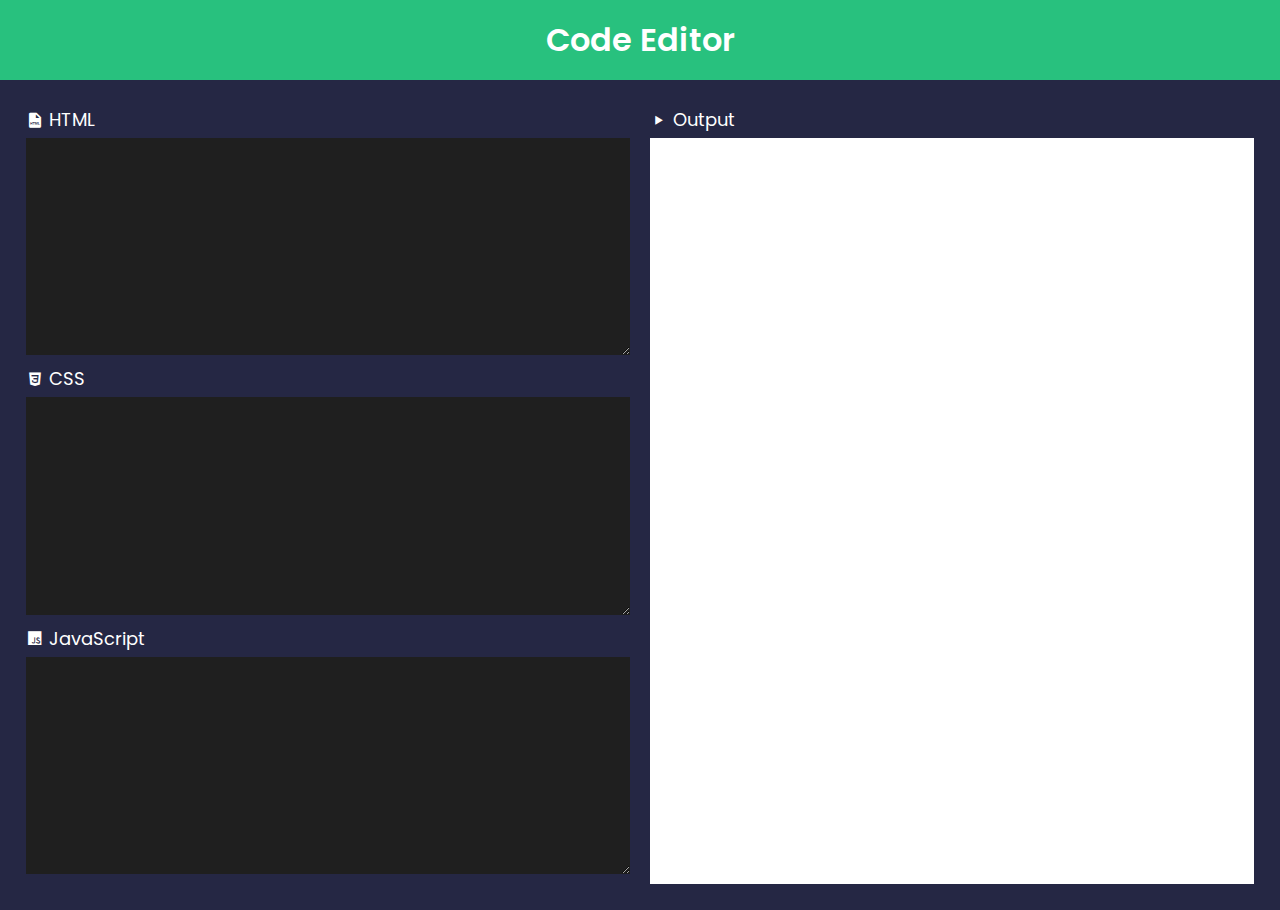
<file: index.html>
<!DOCTYPE html>
<html lang="en">
<head>
  <meta charset="UTF-8">
  <meta name="viewport" content="width=device-width, initial-scale=1.0">
  <title>Code Editor</title>
  <link rel="stylesheet" href="style.css">
  <link href="https://unpkg.com/boxicons@2.1.4/css/boxicons.min.css" rel="stylesheet">
</head>
<body>
  <section class="container"> 
    <h1>Code Editor</h1>
    <div class="editor">
      <div class="left">
        <label for=""><i class="bx bxs-file-html"></i>HTML</label>
        <textarea onkeyup="run()" spellcheck="false" id="html-code"></textarea>

        <label for=""><i class="bx bxl-css3"></i>CSS</label>
        <textarea onkeyup="run()" spellcheck="false" id="css-code"></textarea>

        <label for=""><i class="bx bxl-javascript"></i>JavaScript</label>
        <textarea onkeyup="run()" spellcheck="false" id="js-code"></textarea>
      </div>
      <div class="right">
        <label for=""><i class="bx bx-play"></i>Output</label>
        <iframe id="output"></iframe>
      </div>
    </div>
  </section>
  <script src="script.js"></script>
</body>
</html>
</file>
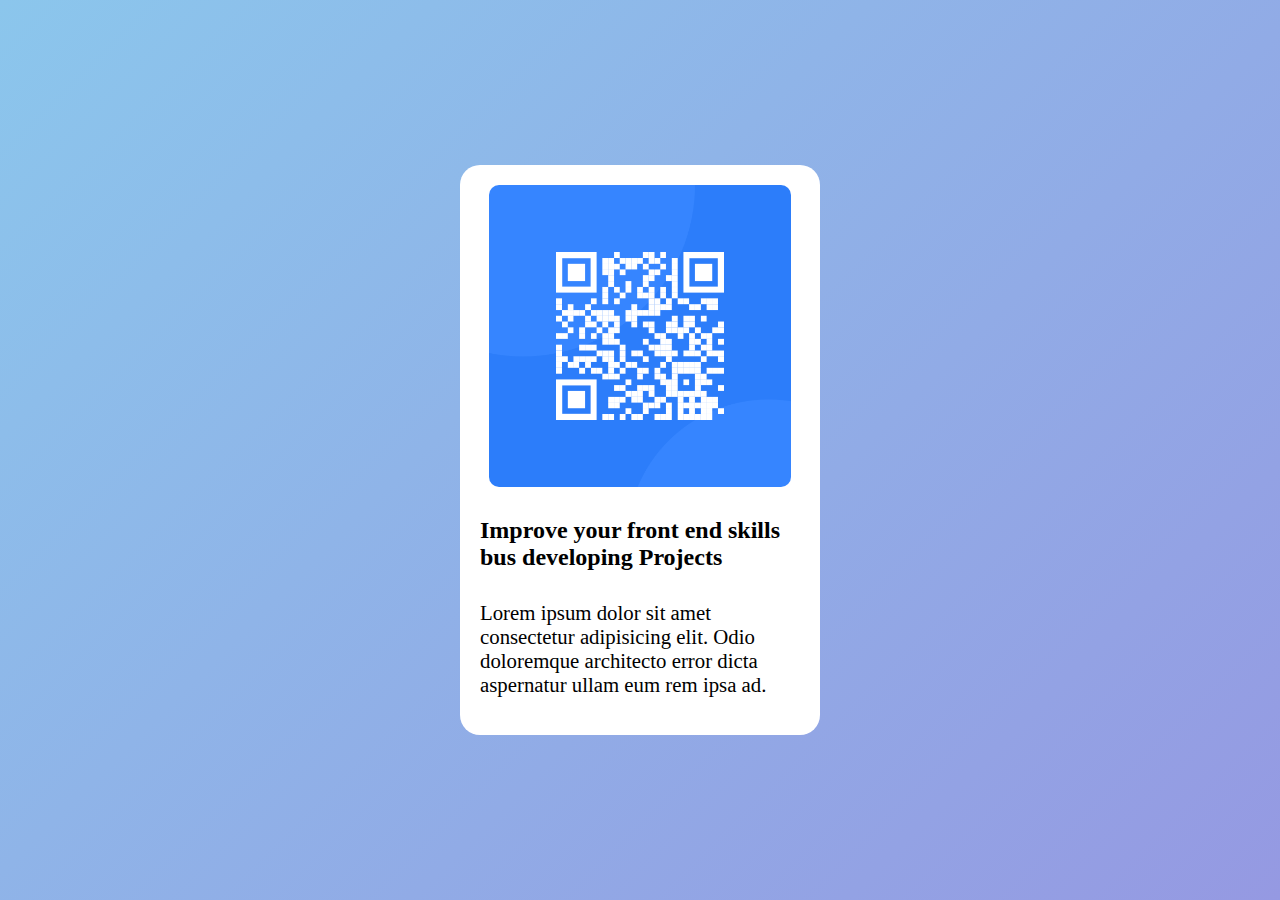
<file: Cards Project/index.html>
<!DOCTYPE html>
<html lang="en"> 
<head>
  <meta charset="UTF-8">
  <meta name="viewport" content="width=device-width, initial-scale=1.0">
  <title>Cards</title>
  <link rel="stylesheet" href="style.css">
</head>
<body>
  <div class="container">
  
    <div class="card"> 
      <img src="qrcode.png" alt="">

      <h2>Improve your front end skills bus developing Projects</h2>

      <p>Lorem ipsum dolor sit amet consectetur adipisicing elit. Odio doloremque architecto error dicta aspernatur ullam eum rem ipsa ad.
      </p>
    </div>

  </div>
</body>
</html>
</file>
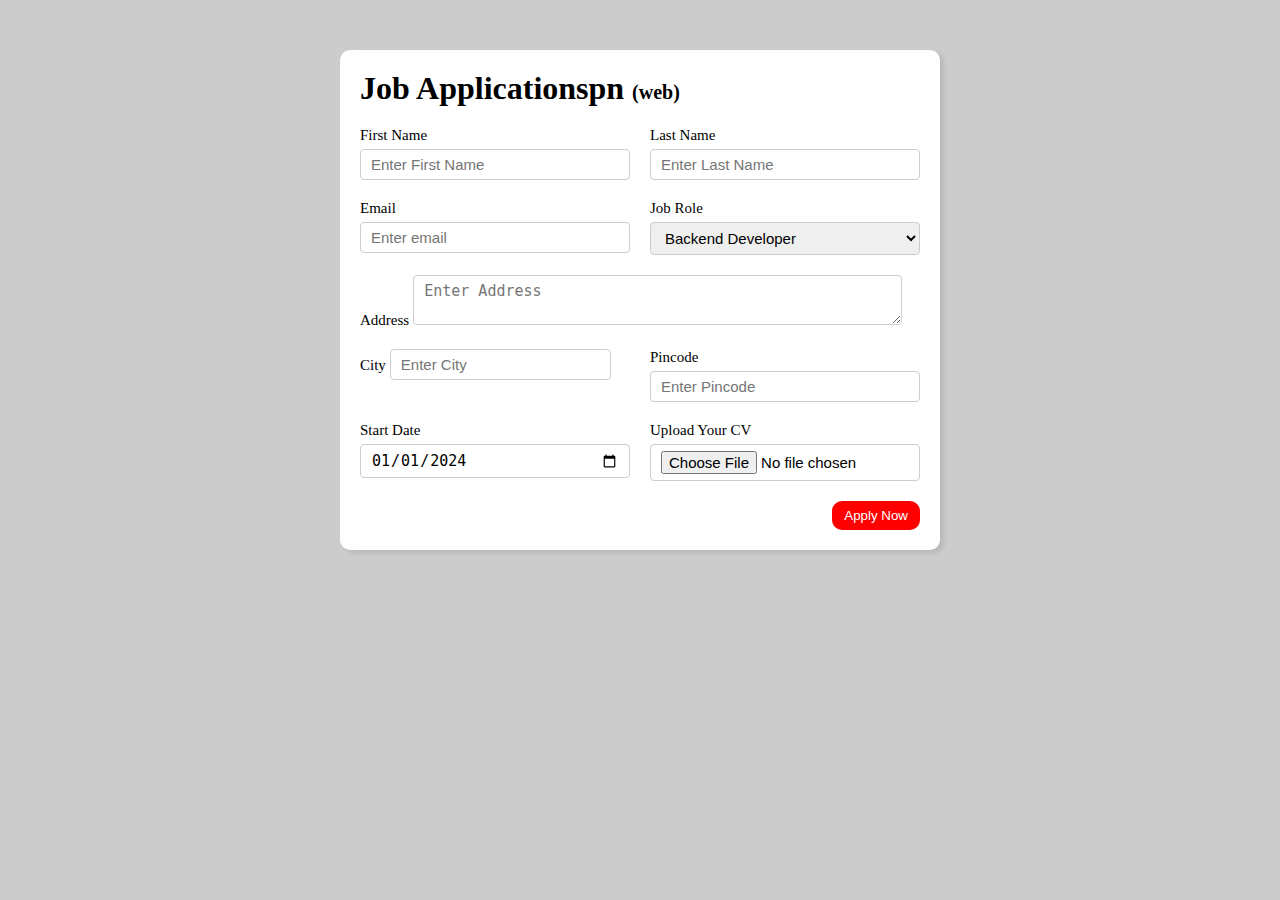
<file: Job Appliation(Web/index.html>
<!DOCTYPE html>
<html lang="en">
<head>
  <meta charset="UTF-8">
  <meta name="viewport" content="width=device-width, initial-scale=1.0"> 
  <title>Job Application(Web)</title>
  <link rel="stylesheet" href="style.css">
</head>
<body>
  <div class="container">
    <div class="apply_box">

      <h1> 
        Job Applicationspn
        <span class="title_small">(web)</span>
      </h1>
  <form>

    <div class="form_container">
      
      <div class="form_control">
        <label for="fname">First Name</label>
         <input type="text" name="fname"  id="fname" placeholder="Enter First Name">
      </div>

      <div class="form_control">
        <label for="lname">Last Name</label>
        <input type="text" name="lname" id="lname" placeholder="Enter Last Name">
      </div>

    <div class="form_control">
        <label for="email">Email</label>
        <input type="text" name="email" id="email" placeholder="Enter email">
    </div>

    <div class="form_control">
        <label for="role">Job Role</label>
        <select name="role" id="role">
          <option value="backend">Backend Developer</option>
          <option value="frontend">Frontend Developer</option>
          <option value="full stack developer">Full Stack      Developer</option>
           <option value="mern">MERN Developer</option>
          <option value="other">Other</option>
       </select>
    </div>

    <div class="textarea_control">
        <label for="address">Address</label>
        <textarea  id="address" name="address" row="4" cols="50" placeholder="Enter Address"></textarea>
    </div>

     <div class="form_control1">
        <label for="city">City</label>
        <input type="text" name="city" id="city" placeholder="Enter City"/>
    </div>

    <div class="form_control">
       <label for="pincode">Pincode</label>
       <input type="number" name="pincode" id="pincode" placeholder="Enter Pincode">
    </div>
    
    <div class="form_control">
       <label for="date">Start Date</label>
       <input value="2024-01-01" type="date" name="date" id="date">
    </div>

    <div class="form_control">
       <label for="cv">Upload Your CV</label>
       <input type="file" name="cv" id="cv">
    </div>
          
    </div>

    <div class="button_container">
      <button value="submit"
      type="submit">Apply Now</button>
    </div>

  </form>

   </div>
  </div>
</body>
</html>
</file>
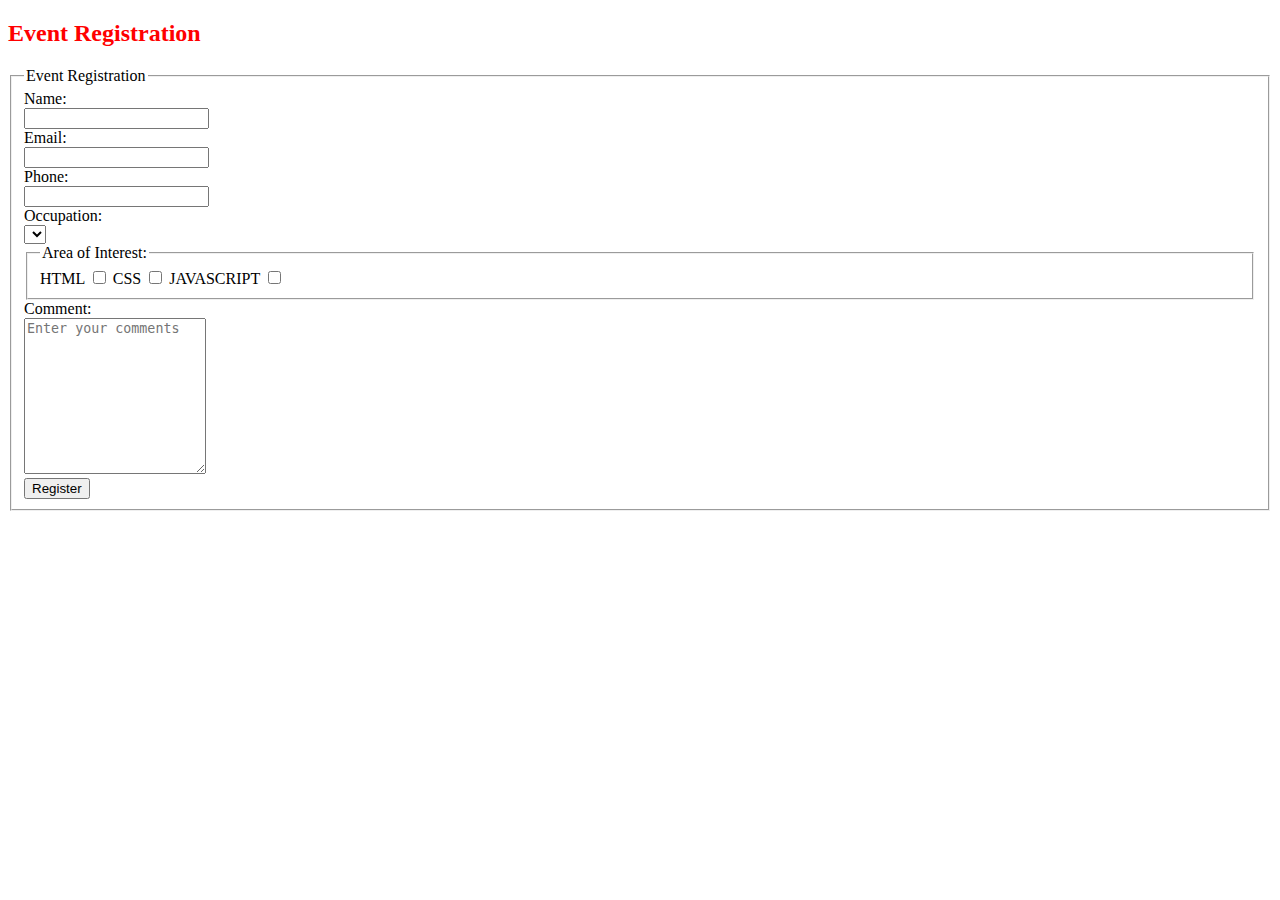
<file: Event Registration.html>
<!DOCTYPE html>
<html lang="en">
<head>
  <meta charset="UTF-8">
  <meta name="viewport" content="width=device-width, initial-scale=1.0">
  <title>Event Registration</title>
</head>
<body>
<h2 style="color:red;">Event Registration</h2>
  <fieldset>
    <legend>Event Registration</legend>
    <form>
    
      <label for="name"> Name: </label><br>
      <input type="text" id="name"><br>

      <label for="email">Email: </label><br>
      <input type="text" id="email"><br>

      <label for="phone">Phone: </label><br>
      <input type="text" id="phone"><br>

      <label for="occupation">Occupation: </label> <br>
      <select name="occupation" id="occpation">
        <option value="Student"></option>
        <option value="professional"></option>
        <option value="Worker"></option>
      </select><br>

      <fieldset>
        <legend>Area of Interest:</legend>

        <label for="checkbox1">HTML</label>
        <input type="checkbox" name="checkbox1" id="checkbox1">

        <label for="checkbox2">CSS</label>
        <input type="checkbox" name="checkbox2" id="checkbox2">

        <label for="checkbox3">JAVASCRIPT</label>
        <input type="checkbox" name="checkbox3" id="checkbox3">

      </fieldset>

      <label for="textfeild">Comment: </label><br>
      <textarea name="textfeild" id="textfeild" cols="20" rows="10" placeholder="Enter your comments"></textarea><br>
      <button>Register</button>
    </form>
  </fieldset>
  
</body>
</html>
</file>
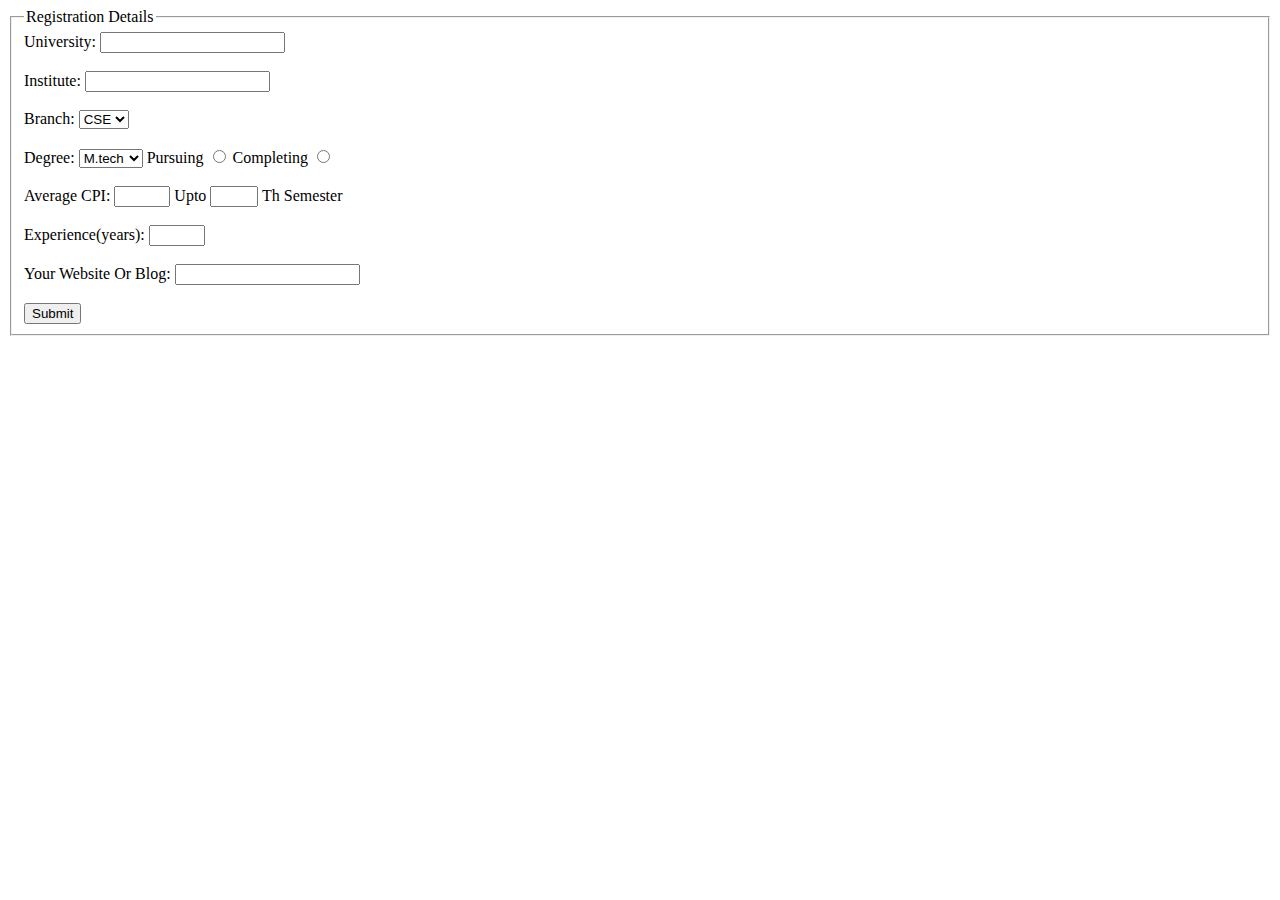
<file: form Design.html>
<!DOCTYPE html>
<html lang="en">
<head>
  <meta charset="UTF-8">
  <meta name="viewport" content="width=f, initial-scale=1.0">
  <title>Document</title>
</head>
<body>
  <fieldset>

    <legend>Registration Details</legend>

    <form>

    <label for="university">University: </label>
    <input type="text" name="university" id="university"><br><br>

    <label for="Institute">Institute: </label>
    <input type="text" name="Institute" id="Institute"><br><br>

    <label for="branch">Branch: </label>
    <select name="branch" id="branch">
      <option value="CSE">CSE</option>
      <option value="EE">EE</option>
      <option value="EEE">EEE</option>
      <option value="CE">CE</option>
      <option value="ME">ME</option>
    </select>
<br><br>
    <label for="degree">Degree: </label>
    <select name="degree" id="degree">
      <option value="M.tech">M.tech</option>
      <option value="B.tech">B>tech</option>
      <option value="MCA">MCA</option>
      <option value="BCA">BCA</option>
      <option value="BSC">BSC</option>
    </select>
  
    <label for="radio1">Pursuing</label>
    <input type="radio" name="radio1" id="radio1">

    <label for="radio2">Completing</label>
    <input type="radio" name="radio2" id="radio2">
    <br><br>

    <label for="counter1">Average CPI: </label>
    <input type="number" name="counter1" id="counter1" min="0" max="10" >
    <span>Upto</span>
    <label for="counter2"></label>
    <input type="number" name="counter2" id="counter2" min="0" max="8">
    <span>Th Semester</span>

<br><br>
    <label for="counter">Experience(years): </label>
    <input type="number" name="counter" id="counter" min="0" max="50"><br><br>
    </form>

   <label for="blog">Your Website Or Blog: </label>
   <input type="text" name="blog" id="blog">
    
<br><br>
   <label for="Submit"></label>
   <input type="Submit" value="Submit">

    
  </fieldset>
</body>
</html>
</file>
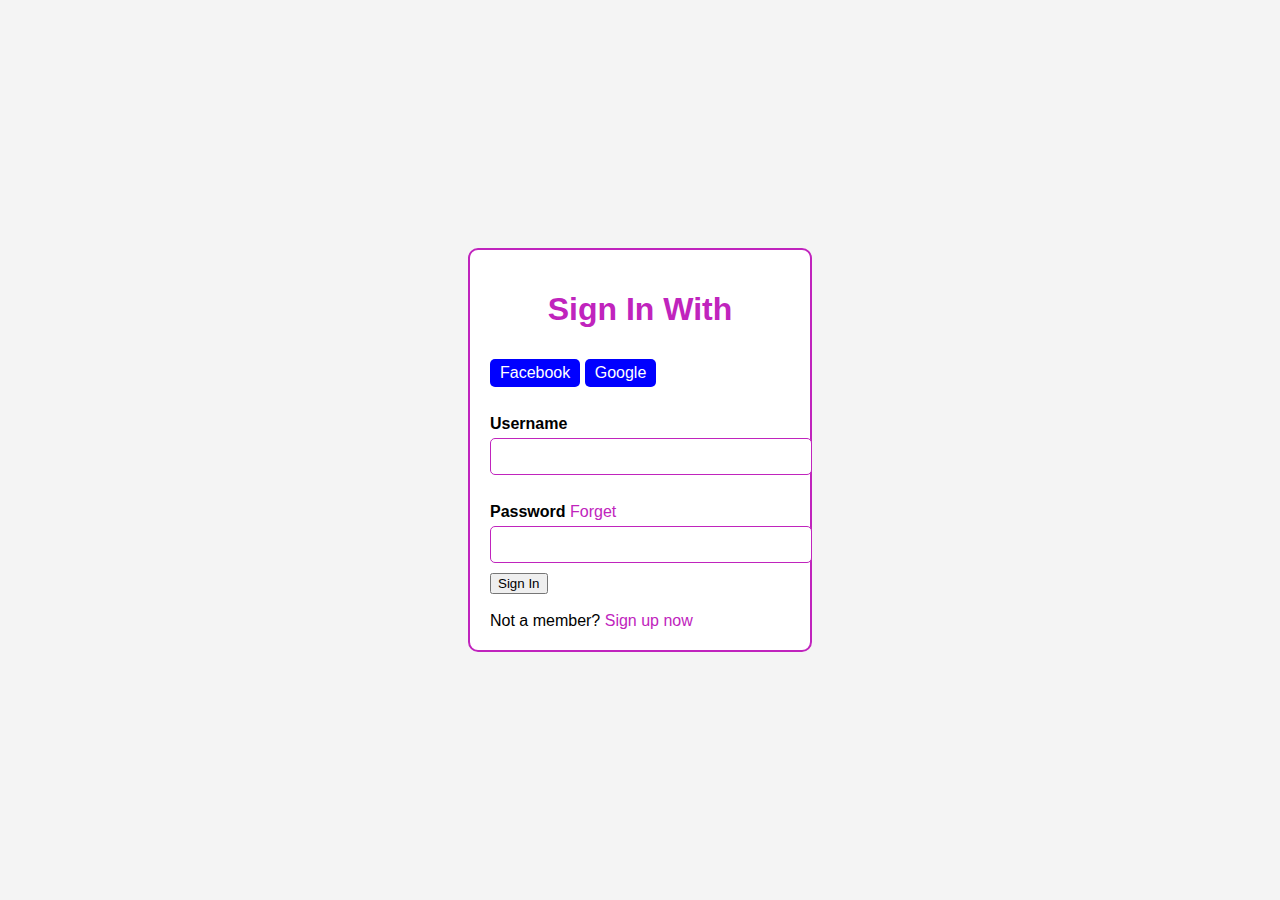
<file: Sign In.html>
<!DOCTYPE html>
<html lang="en">
<head>
  <meta charset="UTF-8">
  <meta name="viewport" content="width=device-width, initial-scale=1.0">
  <title>Sign In</title>
  <link rel="stylesheet" href="Sign.css">
</head>
<body>
  <fieldset>
  <form >

  <h1>Sign In With</h1>

 <span id="facebook">Facebook</span>
<span id="google">Google</span><br><br>
  

  <label for="name">Username</label><br>
  <input type="text" name="name" id="name"><br>
  <br>

  <label for="password">Password</label>
  <span><a href="https/:www.google.com">Forget</a></span><br>
  <input type="password" name="password" id="password"><br>

  <button id="text">Sign In</button>
<br><br>
  <span>Not a member?</span>
  <span><a href="https/:www.google.com">Sign up now</a></span>

  </form>
  </fieldset>
</body>
</html>
</file>
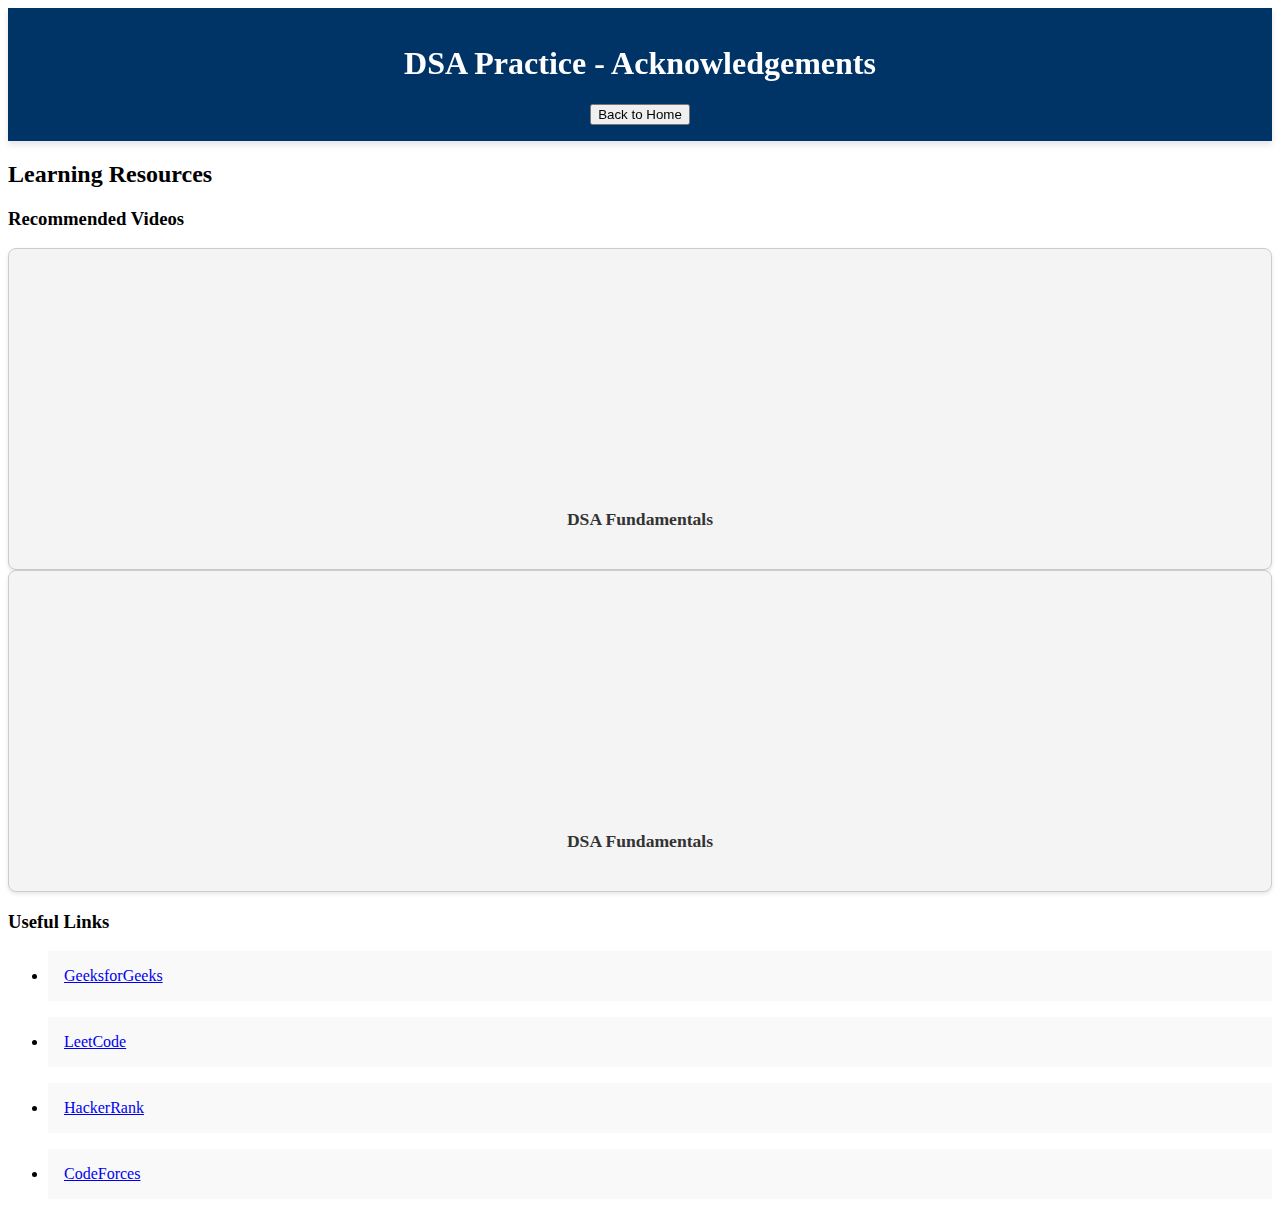
<file: DSA Interview Question/acknowledgements.html>
<!DOCTYPE html>
<html lang="en">
<head>
    <meta charset="UTF-8">
    <meta name="viewport" content="width=device-width, initial-scale=1.0">
    <title>DSA Practice - Acknowledgements</title>
    <link rel="stylesheet" href="styless.css">
</head>
<body>
    <header>
        <div class="header-content">
            <h1>DSA Practice - Acknowledgements</h1>
            <button class="btn" onclick="window.location.href='index.html'">Back to Home</button>
        </div>
    </header>

    <main class="acknowledgements-content">
        <div class="resources-section">
            <h2>Learning Resources</h2>
            <div class="video-resources">
                <h3>Recommended Videos</h3>
                <div class="video-grid">
                    <div class="video-card">
                        <iframe 
                            width="560" 
                            height="315" 
                            src="https://www.youtube.com/embed/8hly31xKli0" 
                            frameborder="0" 
                            allow="accelerometer; autoplay; clipboard-write; encrypted-media; gyroscope; picture-in-picture" 
                            allowfullscreen>
                        </iframe>
                        <h4>DSA Fundamentals</h4>
                    </div>                    
                    <!-- Add more video cards as needed -->
                    <div class="video-card">
                        <iframe 
                            width="560" 
                            height="315" 
                            src="https://www.youtube.com/embed/oBt53YbR9Kk" 
                            frameborder="0" 
                            allow="accelerometer; autoplay; clipboard-write; encrypted-media; gyroscope; picture-in-picture" 
                            allowfullscreen>
                        </iframe>
                        <h4>DSA Fundamentals</h4>
                    </div>   
                </div>
            </div>

            <div class="text-resources">
                <h3>Useful Links</h3>
                <ul>
                    <li><a href="https://www.geeksforgeeks.org/dsa-tutorial-learn-data-structures-and-algorithms/">GeeksforGeeks</a></li>
                    <li><a href="https://leetcode.com/studyplan/top-interview-150/">LeetCode</a></li>
                    <li><a href="#">HackerRank</a></li>
                    <li><a href="#">CodeForces</a></li>
                </ul>
            </div>
        </div>
    </main>
</body>
</html>
</file>
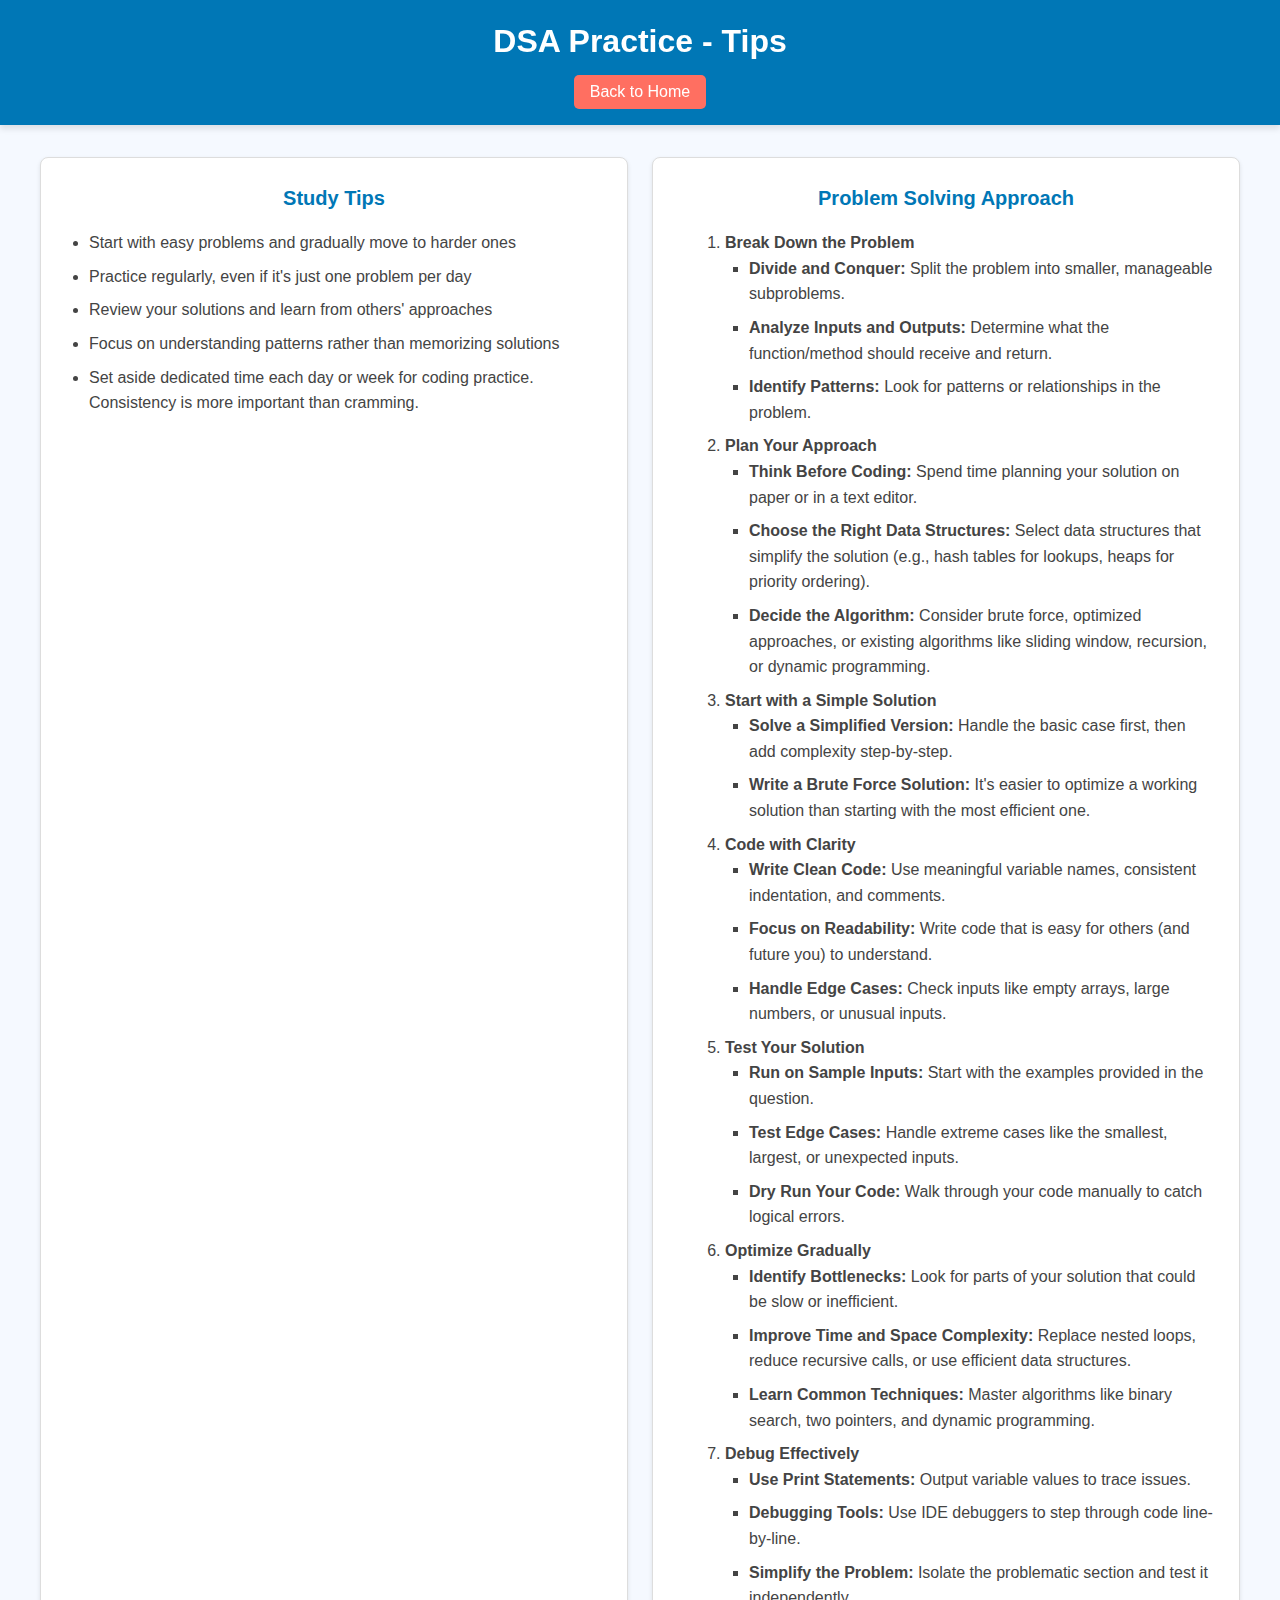
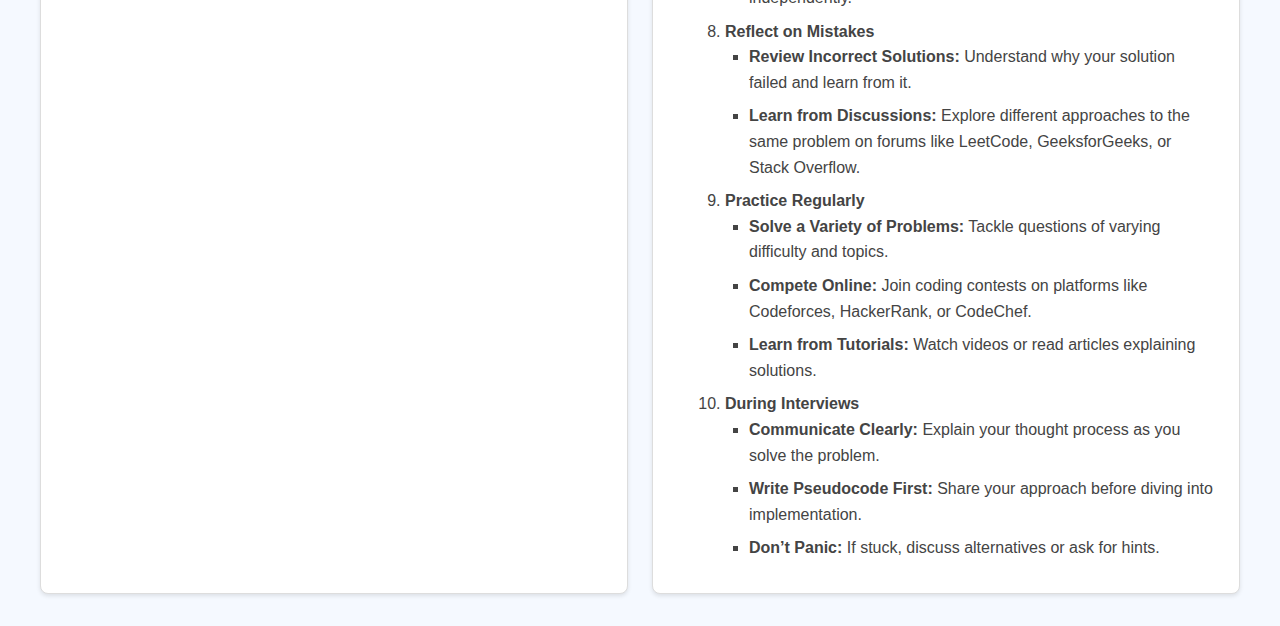
<file: DSA Interview Question/tips.html>
<!DOCTYPE html>
<html lang="en">
<head>
    <meta charset="UTF-8">
    <meta name="viewport" content="width=device-width, initial-scale=1.0">
    <title>DSA Practice - Tips</title>
    <link rel="stylesheet" href="styles.css">
</head> 
<body>
    <header>
        <div class="header-content">
            <h1>DSA Practice - Tips</h1> 
            <button class="btn" onclick="window.location.href='index.html'">Back to Home</button>
        </div>
    </header>

    <main class="tips-content">
        <div class="tips-section">
            <h2>Study Tips</h2>
            <ul>
                <li>Start with easy problems and gradually move to harder ones</li>
                <li>Practice regularly, even if it's just one problem per day</li>
                <li>Review your solutions and learn from others' approaches</li>
                <li>Focus on understanding patterns rather than memorizing solutions</li>
                <li>Set aside dedicated time each day or week for coding practice. Consistency is more important than cramming.</li>
            </ul>

            
        </div>

        <div class="tips-section">
            <h2>Problem Solving Approach</h2>
            <ol>
                <ol>
                    <li><strong>Break Down the Problem</strong>
                        <ul>
                            <li><strong>Divide and Conquer:</strong> Split the problem into smaller, manageable subproblems.</li>
                            <li><strong>Analyze Inputs and Outputs:</strong> Determine what the function/method should receive and return.</li>
                            <li><strong>Identify Patterns:</strong> Look for patterns or relationships in the problem.</li>
                        </ul>
                    </li>
                
                    <li><strong>Plan Your Approach</strong>
                        <ul>
                            <li><strong>Think Before Coding:</strong> Spend time planning your solution on paper or in a text editor.</li>
                            <li><strong>Choose the Right Data Structures:</strong> Select data structures that simplify the solution (e.g., hash tables for lookups, heaps for priority ordering).</li>
                            <li><strong>Decide the Algorithm:</strong> Consider brute force, optimized approaches, or existing algorithms like sliding window, recursion, or dynamic programming.</li>
                        </ul>
                    </li>
                
                    <li><strong>Start with a Simple Solution</strong>
                        <ul>
                            <li><strong>Solve a Simplified Version:</strong> Handle the basic case first, then add complexity step-by-step.</li>
                            <li><strong>Write a Brute Force Solution:</strong> It's easier to optimize a working solution than starting with the most efficient one.</li>
                        </ul>
                    </li>
                
                    <li><strong>Code with Clarity</strong>
                        <ul>
                            <li><strong>Write Clean Code:</strong> Use meaningful variable names, consistent indentation, and comments.</li>
                            <li><strong>Focus on Readability:</strong> Write code that is easy for others (and future you) to understand.</li>
                            <li><strong>Handle Edge Cases:</strong> Check inputs like empty arrays, large numbers, or unusual inputs.</li>
                        </ul>
                    </li>
                
                    <li><strong>Test Your Solution</strong>
                        <ul>
                            <li><strong>Run on Sample Inputs:</strong> Start with the examples provided in the question.</li>
                            <li><strong>Test Edge Cases:</strong> Handle extreme cases like the smallest, largest, or unexpected inputs.</li>
                            <li><strong>Dry Run Your Code:</strong> Walk through your code manually to catch logical errors.</li>
                        </ul>
                    </li>
                
                    <li><strong>Optimize Gradually</strong>
                        <ul>
                            <li><strong>Identify Bottlenecks:</strong> Look for parts of your solution that could be slow or inefficient.</li>
                            <li><strong>Improve Time and Space Complexity:</strong> Replace nested loops, reduce recursive calls, or use efficient data structures.</li>
                            <li><strong>Learn Common Techniques:</strong> Master algorithms like binary search, two pointers, and dynamic programming.</li>
                        </ul>
                    </li>
                
                    <li><strong>Debug Effectively</strong>
                        <ul>
                            <li><strong>Use Print Statements:</strong> Output variable values to trace issues.</li>
                            <li><strong>Debugging Tools:</strong> Use IDE debuggers to step through code line-by-line.</li>
                            <li><strong>Simplify the Problem:</strong> Isolate the problematic section and test it independently.</li>
                        </ul>
                    </li>
                
                    <li><strong>Reflect on Mistakes</strong>
                        <ul>
                            <li><strong>Review Incorrect Solutions:</strong> Understand why your solution failed and learn from it.</li>
                            <li><strong>Learn from Discussions:</strong> Explore different approaches to the same problem on forums like LeetCode, GeeksforGeeks, or Stack Overflow.</li>
                        </ul>
                    </li>
                
                    <li><strong>Practice Regularly</strong>
                        <ul>
                            <li><strong>Solve a Variety of Problems:</strong> Tackle questions of varying difficulty and topics.</li>
                            <li><strong>Compete Online:</strong> Join coding contests on platforms like Codeforces, HackerRank, or CodeChef.</li>
                            <li><strong>Learn from Tutorials:</strong> Watch videos or read articles explaining solutions.</li>
                        </ul>
                    </li>
                
                    <li><strong>During Interviews</strong>
                        <ul>
                            <li><strong>Communicate Clearly:</strong> Explain your thought process as you solve the problem.</li>
                            <li><strong>Write Pseudocode First:</strong> Share your approach before diving into implementation.</li>
                            <li><strong>Don’t Panic:</strong> If stuck, discuss alternatives or ask for hints.</li>
                        </ul>
                    </li>
                </ol>
                
            </ol>
        </div>
    </main>
</body>
</html>
</file>
<file: style.css>
@import url('https://fonts.googleapis.com/css2?family=Poppins:wght@300;400;500;600;700&display=swap');

* {
  margin: 0;
  padding: 0;
  box-sizing: border-box;
  font-family: "Poppins", sans-serif;
}

body {
  width: 100%;
  height: 100vh;
  color: #fff;
}

.container {
  background: #28c17e;
  text-align: center;
}

.container h1 {
  font-weight: 600;
  padding: 1rem;
}

.editor {
  background-color: #252744;
  display: flex;
  padding: 1rem;
  height: calc(100vh - 70px);
}

.left, .right {
  flex: 1;
  padding: 10px;
  display: flex;
  flex-direction: column;
}

label {
  display: flex;
  align-items: center;
  font-size: 18px;
  margin-bottom: 5px;
}

label i {
  padding-right: 5px;
}

textarea {
  flex: 1;
  background-color: #1f1f1f;
  color: #fff;
  border: none;
  outline: none;
  font-size: 16px;
  padding: 10px;
  font-family: monospace;
  resize: vertical;
  margin-bottom: 10px;
}

iframe {
  flex: 1;
  background-color: white;
  border: none;
}
</file>
<file: Cards Project/style.css>
*
{
  margin: 0;
  padding: 0;
  box-sizing: border-box;
}

.container
{
  width: 100vw;
  height: 100vh;
  background-color: #8BC6EC;
  background-image: linear-gradient(135deg , #8BC6EC , #9599E2 100%);
  display: flex;
  justify-content: center;
  align-items: center;
  box-shadow: #9599E2;
}

.card
{
  width: 360px;
  height: 570px;
  background-color: white;
  border-radius: 20px;

  display: flex;
  flex-direction: column;
  align-items: center;
  gap: 30px;
  padding:20px;
  box-shadow: #9599E2;
}

.card img{
  height: 57%;
  border-radius: 10px;


}

.card h2{
  font-weight: bold;
  font-size: 1.5rem;
}

.card p{
  font-size: 1.3rem;
}
</file>
<file: Job Appliation(Web/style.css>
*{
  margin: 0px;
  padding: 0px;
  box-sizing: border-box;
}

body{
  background-color: #ccc;
}

.container
{
  max-width: 900px;
  margin: 0 auto;
}

.apply_box
{
  max-width: 600px;
  padding: 20px;
  background-color: white;
  margin: 0 auto;
  margin-top: 50px;
  box-shadow: 4px 3px 5px rgba(1 , 1 , 1 , 0.1);
  border-radius: 10px;
}

.title_small
{
  font-size: 20px;
}

.form_container
{
  margin-top: 20px;
  display: grid;
  grid-template-columns: repeat(auto-fit , minmax(200px , 1fr));
  gap: 20px;
}

.form_control
{
  display: flex;
  flex-direction: column;
}

label{
  font-size: 15px;
  margin-bottom: 5px;
}

input , select , textarea{
  padding: 6px 10px;
  border: 1px solid #ccc;
  border-radius: 4px;
  font-size: 15px;
}

input:focus{
  outline-color: red;
}

.button_container
{
  display: flex;
  justify-content: flex-end;
  margin-top: 20px;
}

button{
  background-color: red;
  border:transparent solid 2px;
  padding: 5px 10px ;
  color: white;
  border-radius: 10px;
  transition: 0.3sce ease-in;
}

button:hover{
  background-color: #ccc;
  border: 2px solod red;
  color: black;
  transition: 0.3sce ease-out;
  cursor: pointer;
}

.textarea_control
{
  grid-column: 1 / span 2;
}
</file>
<file: Sign.css>
body {
  font-family: Arial, sans-serif;
  background-color: #f4f4f4; /* Light background for contrast */
  display: flex;
  justify-content: center;
  align-items: center;
  height: 100vh; /* Full height to center vertically */
  margin: 0;
}

fieldset {
  border: 2px solid rgb(192, 36, 189);
  border-radius: 10px;
  padding: 20px;
  width: 300px;
  background-color: white; /* White background for form */
}

h1 {
  color: rgb(192, 36, 189);
  text-align: center;
}

label {
  font-weight: bold;
}

input[type="text"],
input[type="password"] {
  width: 100%; /* Full width inputs */
  padding: 10px;
  margin: 5px 0 10px 0;
  border: 1px solid rgb(192, 36, 189);
  border-radius: 5px;
}

input[type="submit"] {
  background-color: blue; /* Submit button color */
  color: white; /* Text color for submit button */
  padding: 10px;
  border: none;
  border-radius: 5px;
  cursor: pointer; /* Pointer cursor on hover */
  width: 100%;
}

input[type="submit"]:hover {
  background-color: rgb(192, 36, 189); /* Change color on hover */
}

span#facebook,
span#google {
  display: inline-block;
  margin: 10px 0;
  padding: 5px 10px;
  color: white;
  background-color: blue; /* Button-like appearance */
  border-radius: 5px;
  text-align: center;
  cursor: pointer; /* Pointer cursor */
}

span#facebook:hover,
span#google:hover {
  background-color: rgb(192, 36, 189); /* Change on hover */
}

a {
  color: rgb(192, 36, 189); /* Link color */
  text-decoration: none; /* Remove underline */
}

a:hover {
  text-decoration: underline; /* Underline on hover */
}

text{
  color: rgb(174, 36, 128);
  text-align: center;
}
</file>
<file: DSA Interview Question/styless.css>
/* Navigation Styling */
header {
  background-color: #003366; /* Deep blue background for navigation */
  color: #fff; /* White text for contrast */
  padding: 1rem;
  text-align: center;
  position: sticky;
  top: 0;
  z-index: 1000;
  box-shadow: 0 4px 6px rgba(0, 0, 0, 0.1);
}

/* Back Button Styling */
.back-button {
  background-color: #f761ff; /* Bright accent color for visibility */
  color: #fff; /* White text */
  padding: 0.5rem 1rem;
  border-radius: 5px;
  border: none;
  cursor: pointer;
  font-size: 1rem;
  text-align: center;
  text-decoration: none; /* Remove underline for links styled as buttons */
  display: inline-block; /* Ensure button layout */
  transition: background-color 0.3s ease;
}

.back-button:hover {
  background-color: #ff4b3a; /* Darker shade on hover */
}

/* Video Card Styling */
.video-card {
  background-color: #f4f4f4; /* Light grey background for cards */
  border: 1px solid #ccc; /* Subtle border */
  border-radius: 8px;
  box-shadow: 0 2px 4px rgba(0, 0, 0, 0.1);
  overflow: hidden;
  padding: 1rem;
  text-align: center;
  transition: transform 0.3s ease, box-shadow 0.3s ease;
}

.video-card:hover {
  transform: translateY(-5px); /* Lift effect */
  box-shadow: 0 4px 8px rgba(0, 0, 0, 0.2);
}

.video-card iframe {
  width: 100%; /* Make iframe responsive to the container */
  height: 200px; /* Ensure it fits smaller cards */
  border: none;
  border-radius: 4px; /* Add slight rounding */
  margin-bottom: 1rem;
}

.video-card h4 {
  font-size: 1.1rem;
  color: #333; /* Neutral text color */
}

/* Text Resources */
.text-resources li {
  background-color: #f9f9f9; /* Light grey for text resource items */
  padding: 1rem;
  margin-bottom: 1rem;
}

#fullscreen-warning {
  display: none;
  background-color: rgba(0, 0, 0, 0.8);
  color: white;
  text-align: center;
  padding: 1rem;
  font-size: 1.2rem;
  position: fixed;
  top: 0;
  left: 0;
  right: 0;
  z-index: 1000;
}
</file>
<file: DSA Interview Question/styles.css>
/* General reset */
body, h1, h2, h3, ul, ol, li, a {
  margin: 0;
  padding: 0;
  box-sizing: border-box;
}

body {
  font-family: Arial, sans-serif;
  background-color: #f5f9ff; /* Light blue background for a clean look */
  color: #333; /* Dark text for readability */
  line-height: 1.6;
}

header {
  background-color: #0077b6; /* Vibrant blue header */
  color: #fff;
  padding: 1rem;
  text-align: center;
  position: sticky;
  top: 0;
  z-index: 1000;
  box-shadow: 0 4px 6px rgba(0, 0, 0, 0.1);
}

.header-content h1 {
  margin-bottom: 0.5rem;
}

.header-content .btn {
  background-color: #ff6f61; /* Accent color for the button */
  color: #fff;
  border: none;
  padding: 0.5rem 1rem;
  border-radius: 5px;
  font-size: 1rem;
  cursor: pointer;
  transition: background-color 0.3s ease;
}

.header-content .btn:hover {
  background-color: #ff4b3a; /* Darker accent on hover */
}

main {
  padding: 2rem;
}

.tips-content {
  max-width: 1200px;
  margin: 0 auto;
  display: grid;
  gap: 1.5rem;
  grid-template-columns: repeat(auto-fit, minmax(300px, 1fr)); /* Responsive grid */
}

.tips-section {
  background-color: #fff; /* White box for contrast */
  border: 1px solid #ddd;
  border-radius: 8px;
  box-shadow: 0 2px 4px rgba(0, 0, 0, 0.1);
  padding: 1.5rem;
  transition: transform 0.3s ease;
}

.tips-section:hover {
  transform: translateY(-5px);
}

.tips-section h2 {
  color: #0077b6; /* Matching blue for headings */
  margin-bottom: 1rem;
  font-size: 1.25rem;
  text-align: center;
}

.tips-section ul, .tips-section ol {
  padding-left: 1.5rem;
}

.tips-section li {
  margin-bottom: 0.5rem;
  font-size: 1rem;
  color: #444;
}

/* Links */
a {
  color: #0077b6;
  text-decoration: none;
  font-weight: bold;
}

a:hover {
  text-decoration: underline;
}
</file>
